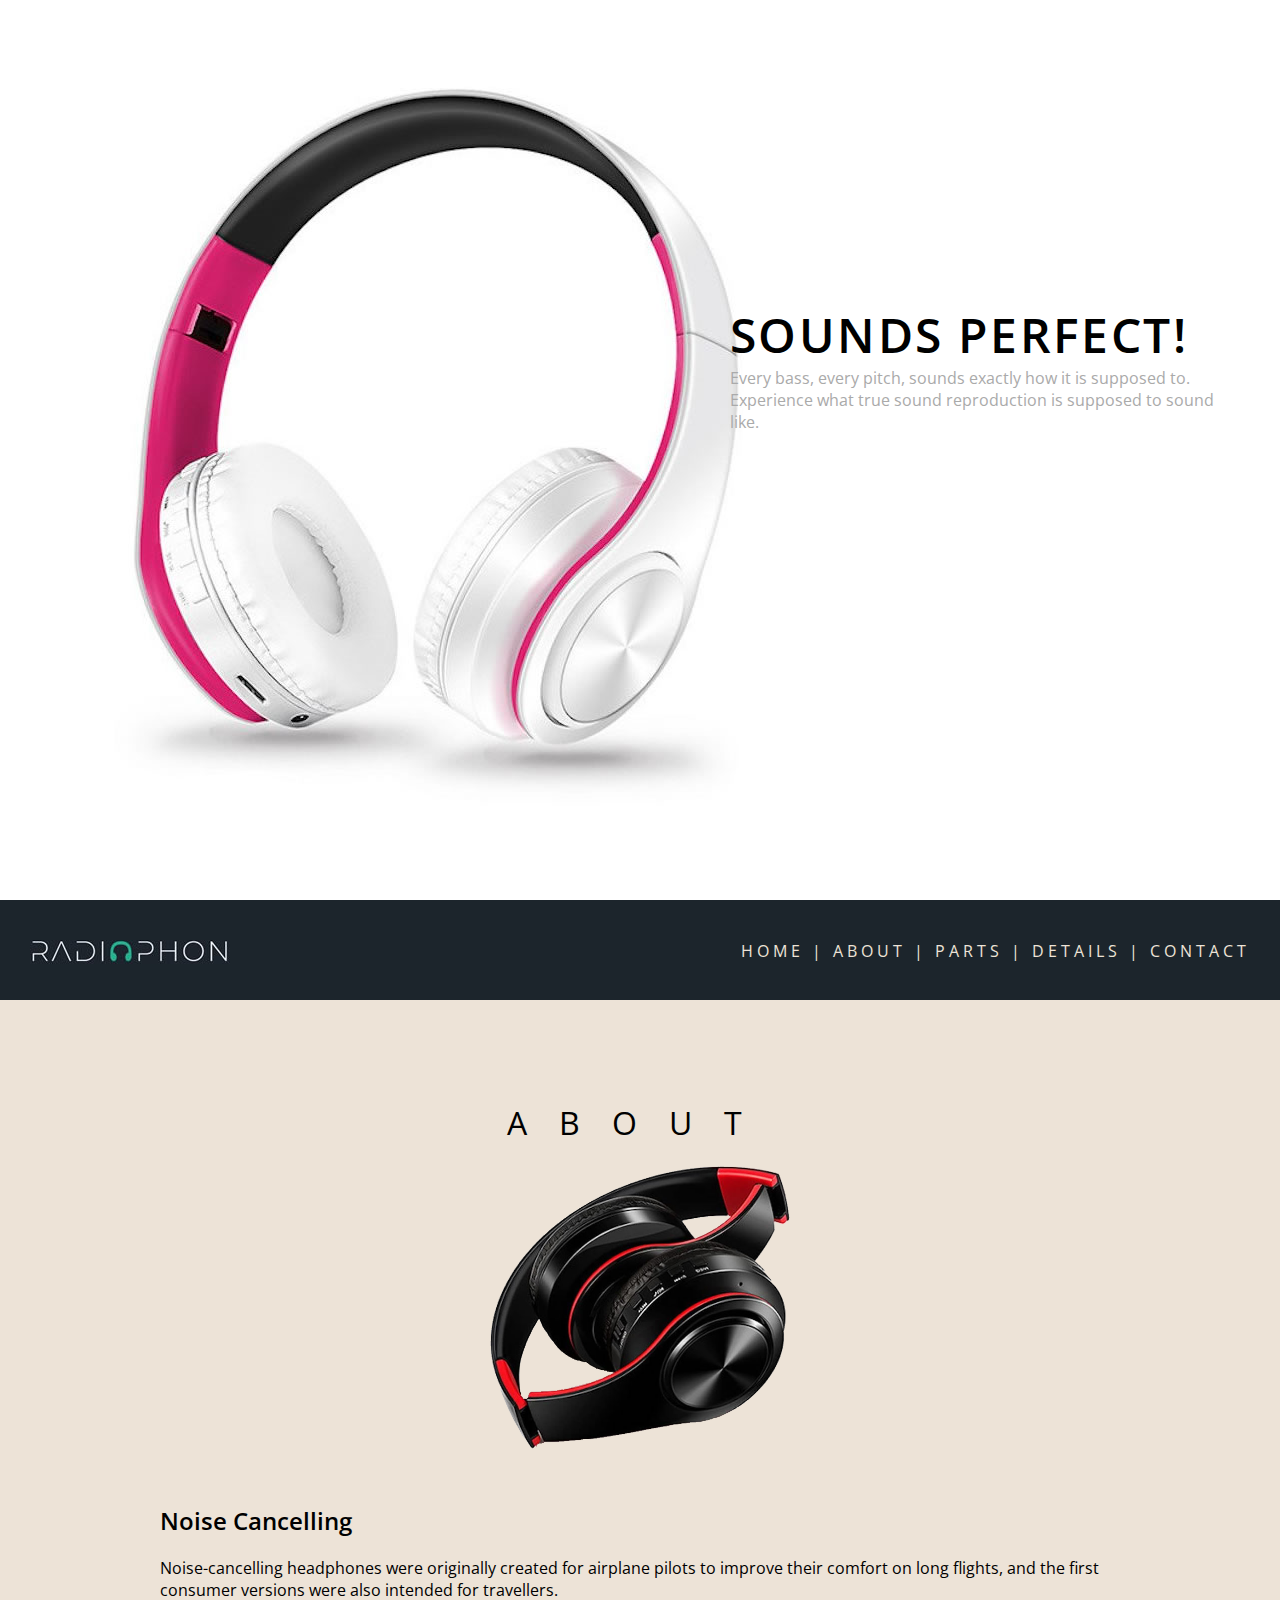
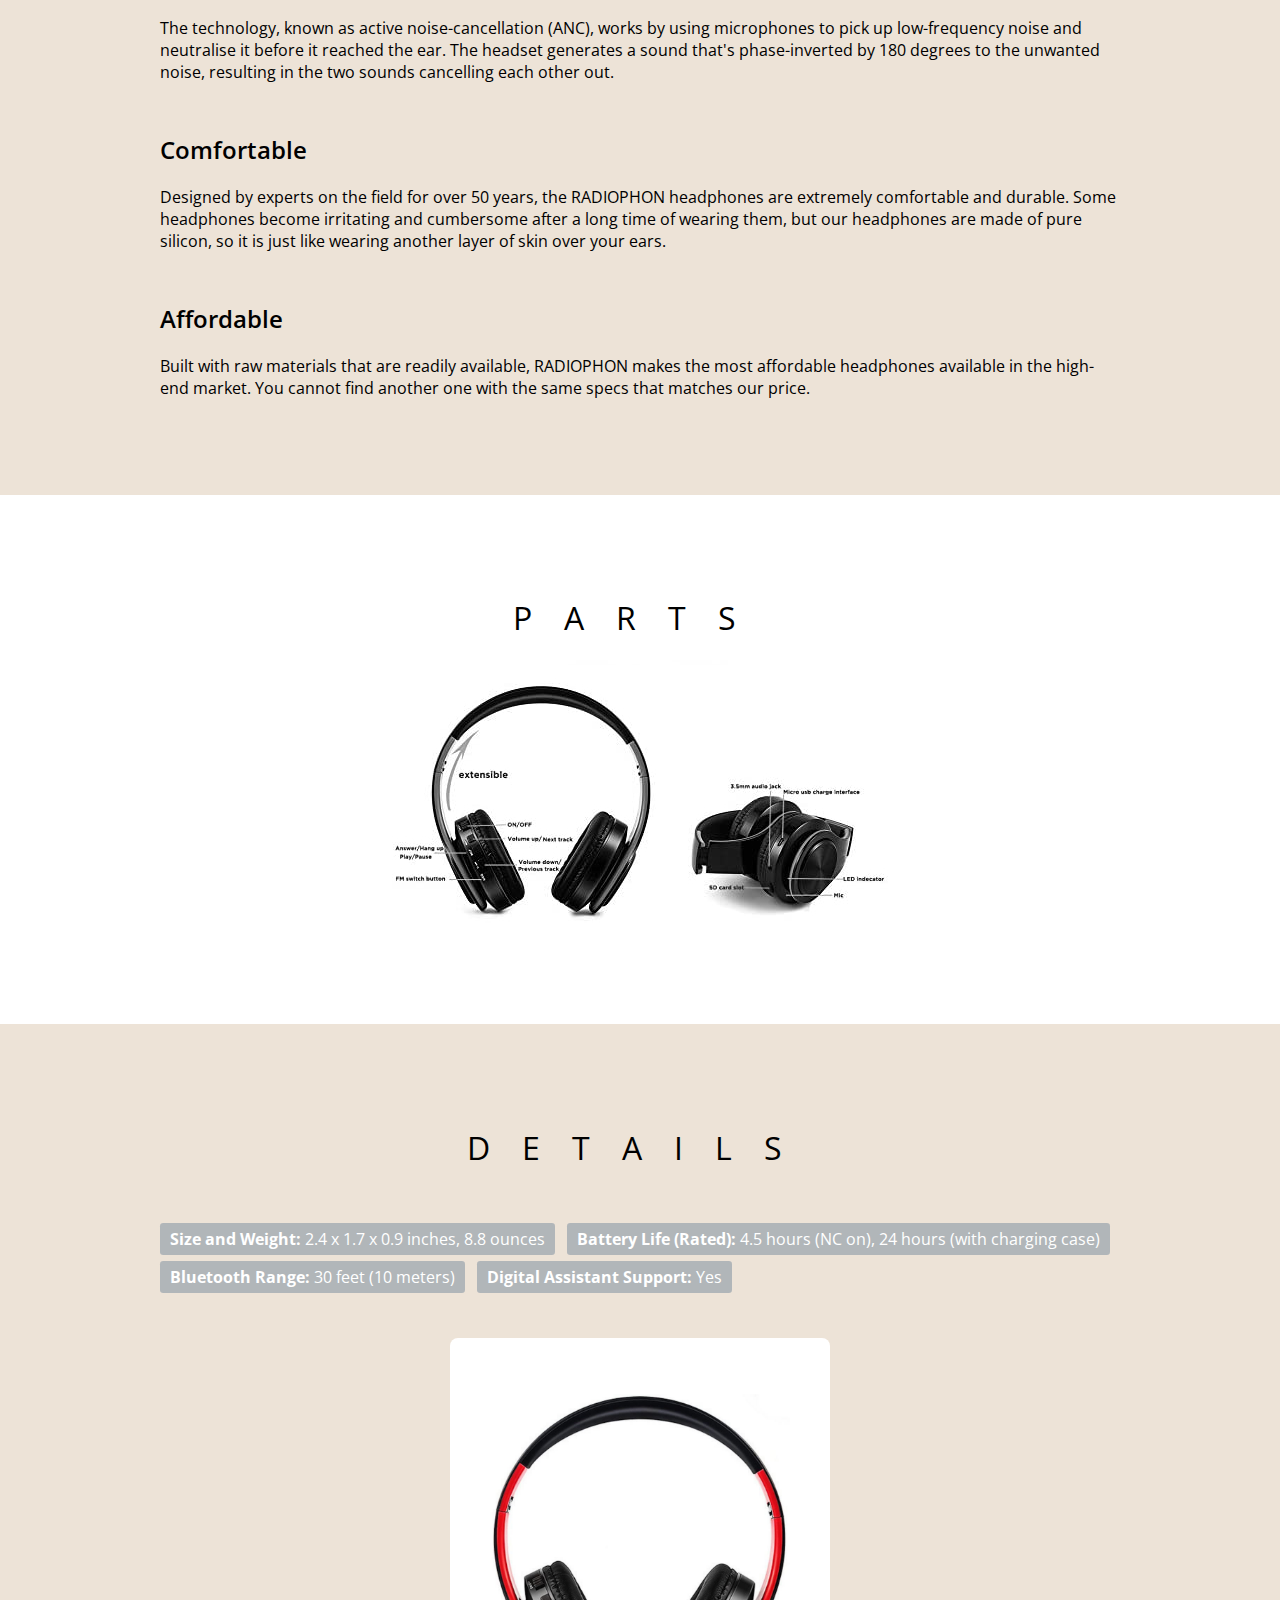
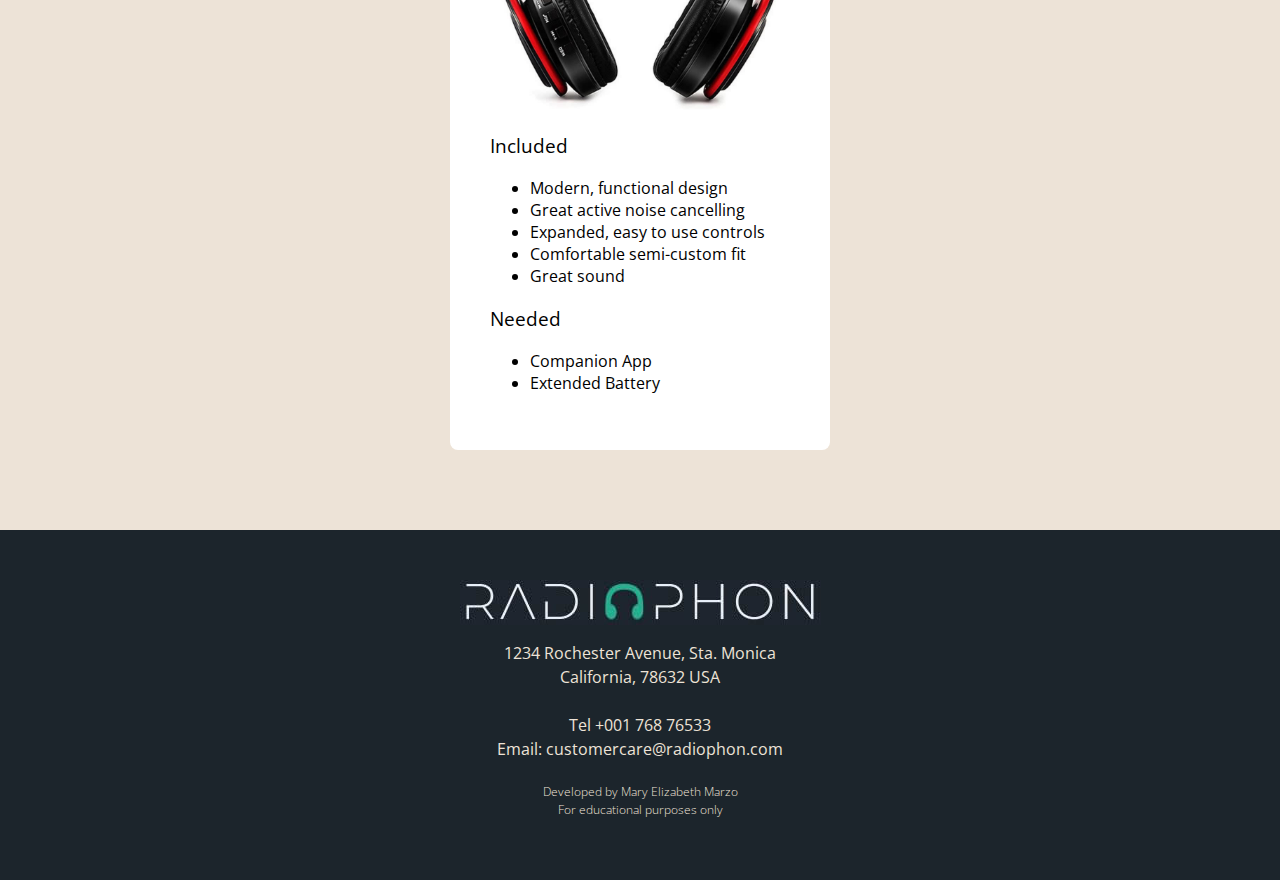
<file: index.htm>
<!DOCTYPE html>
<html>
	<head>
		<title>RADIOPHON</title>
		<link rel="shortcut icon" type="image.png" href="images/favicon.png">
		<link rel="preconnect" href="https://fonts.gstatic.com">
		<link href="https://fonts.googleapis.com/css2?family=Open+Sans:wght@300;400;600;700&display=swap" rel="stylesheet">
		<link rel="stylesheet" href="css/style.css">

	</head>

	<body>
		<section id="banner">
			<div id="banner-text">
				<h1>SOUNDS PERFECT!</h1>
				<p>Every bass, every pitch, sounds exactly how it is supposed to. Experience what true sound reproduction is supposed to sound like. </p>
			</div>
		</section>

		<header class="header">	
			<img class="header-logo" src="images/logo_sm.jpg">
			<nav class="main-nav">
				<a href="#banner">Home | </a>
				<a href="#about">About | </a>
				<a href="#parts">Parts | </a>
				<a href="#details">Details | </a>
				<a href="#contact">Contact</a>
			</nav>
		</header>

		<main>
			<section id="about" class="colored">
				<div class="panel">
					<h1 class="section-title">About</h1>
					<p class=t-centered><img src="images/folded.png" width="300px"></p>

					<h2>Noise Cancelling</h2>
					<p>Noise-cancelling headphones were originally created for airplane pilots to improve their comfort on long flights, and the first consumer versions were also intended for travellers.</p>
					<p>The technology, known as active noise-cancellation (ANC), works by using microphones to pick up low-frequency noise and neutralise it before it reached the ear. The headset generates a sound that's phase-inverted by 180 degrees to the unwanted noise, resulting in the two sounds cancelling each other out.</p>

					<h2>Comfortable</h2>
					<p>Designed by experts on the field for over 50 years, the RADIOPHON headphones are extremely comfortable and durable. Some headphones become irritating and cumbersome after a long time of wearing them, but our headphones are made of pure silicon, so it is just like wearing another layer of skin over your ears.</p>

					<h2>Affordable</h2>
					<p>Built with raw materials that are readily available, RADIOPHON makes the most affordable headphones available in the high-end market. You cannot find another one with the same specs that matches our price.</p>
				</div>
			</section>

			<section id="parts">
				<div class="panel">
					<h1 class="section-title">Parts</h1>
					<p class=t-centered><img src="images/parts.jpg"></p>
				</div>
			</section>

			<section id="details" class="colored">
				<div class="panel">
					<h1 class="section-title">Details</h1>
					&nbsp;
					
					<p><mark><b> Size and Weight:</b> 2.4 x 1.7 x 0.9 inches, 8.8 ounces</mark>
					&nbsp;
					<mark><b>Battery Life (Rated):</b> 4.5 hours (NC on), 24 hours (with charging case)</mark></p>

				 	<p><mark><b> Bluetooth Range:</b> 30 feet (10 meters)</mark>
				 	&nbsp;
				 	<mark><b>Digital Assistant Support:</b> Yes</mark> </p>

					<div class="container">
					<p class="t-centered"><img src="images/front.jpg" width="100%"></p>
					<h3>Included</h3>
					<ul>
						<li>Modern, functional design</li>
						<li>Great active noise cancelling</li>
						<li>Expanded, easy to use controls</li>
						<li>Comfortable semi-custom fit</li>
						<li>Great sound</li>
					</ul>
					<h3>Needed</h3>
					<ul>
						<li>Companion App</li>
						<li>Extended Battery</li>
					</ul>
					</div>
				</div>
			</section>

		</main>

		<footer id="contact" class="footer">
		<img src="images/logo_lg.jpg">
		<br>
		<br>
		<p>1234 Rochester Avenue, Sta. Monica</p>
		<p>California, 78632 USA</p>
		&nbsp;
		<p>Tel +001 768 76533</p>
		<p>Email: customercare@radiophon.com</p>
		&nbsp;
		<p class="t-small">Developed by Mary Elizabeth Marzo</p>
		<p class="t-small">For educational purposes only</p>
		</footer>
	</body>
</html>
</file>
<file: css/style.css>
body, html{
	height: 100%; width: 100%; margin: 0;
	font-family: 'Open Sans', sans-serif;
}

#banner{
	background-image: url("../images/banner.jpg");
	height: 100%;
	background-position: left;
	background-repeat: no-repeat;
	background-size: cover;
	position: relative;
}

#banner-text{
	width: 500px;
	position: absolute;
	right: 50px;
	top: 30%;
}

#banner-text h1{
	font-size: 48px;
	letter-spacing: .05em;
	margin-bottom: 0;
	font-weight: 600;
}

#banner-text p{
	color: #AAA;
	margin: 0;
}

.header{
	background-color: #1C252C;
	height: 100px;
	position: relative;
}

.header-logo{
	position: absolute;
	left: 30px;
	top: 50%;
	margin-top: -10px;
}

.main-nav{
	position: absolute;
	right: 30px;
	top: 50px;
	margin-top: -10px;
	color: #AAA;
}

.main-nav a:link, .main-nav a:visited{
	color: #EDE3D7;
	text-decoration: none;
	text-transform: uppercase;
	letter-spacing: .25em;
}

.main-nav a:hover{
	color: goldenrod;
}

.main-nav a:active{
	color: #CC1E66;
}

.colored{
	background-color: #EDE3D7;
}

.panel{
	width: 960px;
	margin-left: auto;
	margin-right: auto;
	padding: 80px 0 80px 0;
}

.section-title{
	text-transform: uppercase;
	text-align: center;
	letter-spacing: 1em;
	font-weight: 400;
}

.t-centered{
	text-align: center;
}

h2{
	font-weight: 600;
	margin-top: 50px;
}

h3{
	font-weight: 400;
}

mark{
	background-color: #b1b6b9;
	color: white;
	border-radius: .2em;
	padding-right: 10px;
  	padding-left: 10px;
  	padding-top: 5px;
  	padding-bottom: 5px;
}


.container{
	background-color: white;
	width: 300px;
	border-radius: .5em;
	padding: 40px 40px 40px 40px;
	margin-left: auto;
	margin-right: auto;
	margin-top: 50px;
}

.t-small{
	font-weight: 300;
	font-size: 12px;
}

.footer{
	background-color: #1C252C;
	height: 250px;
	position: relative;
	text-align: center;
	color: #EDE3D7;
	line-height: 0.5;
	padding: 50px 0 50px 0;
</file>
